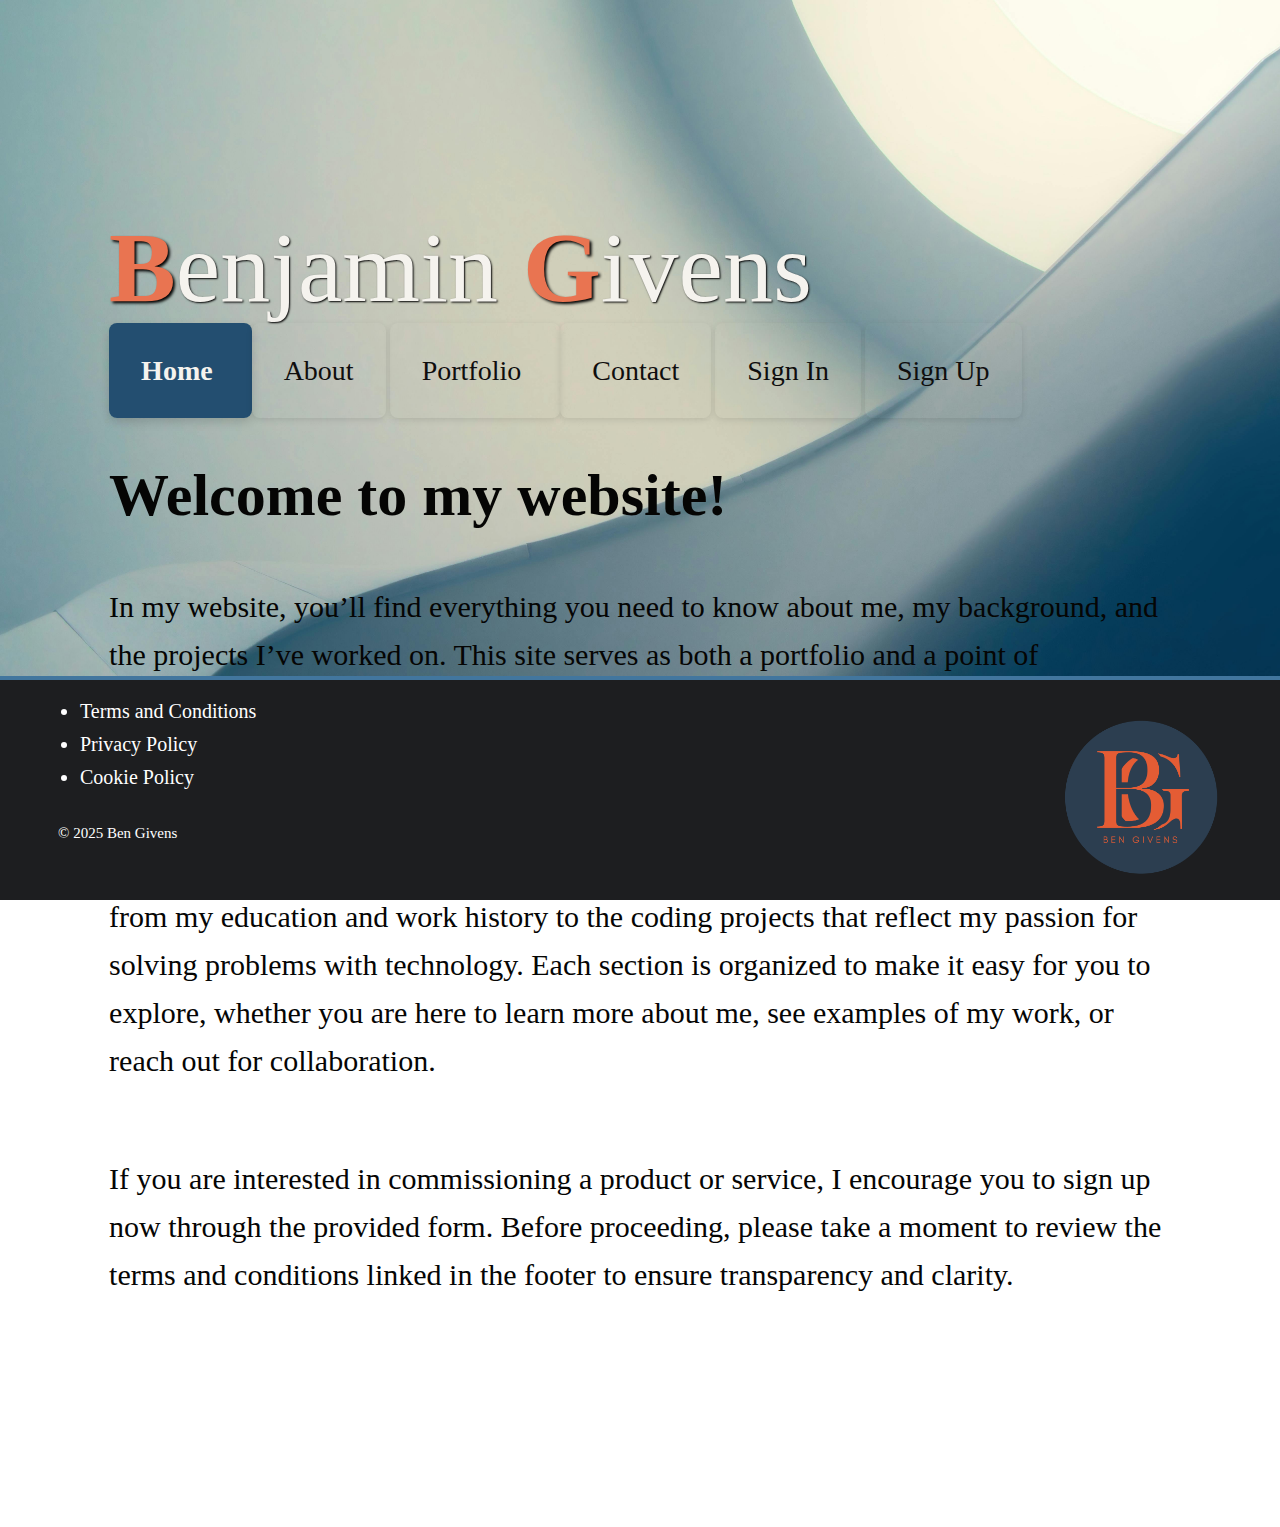
<file: index.html>
<!DOCTYPE html>
<html>
    <head>
        <meta charset="utf-8">
        <title>Ben's Website</title>
        <meta name="description" content="">
        <meta name="viewport" content="width=device-width, initial-scale=1">
        <link rel="stylesheet" href="stylesheets.css">
    </head>
    <body>
        <section id="intro">
            <div class="name"> <span class="highlight">B</span>enjamin <span class="highlight">G</span>ivens</div>
            <div class = "options1">
                <a href="index.html" class="gridItem currentlyActive"> Home </a>
                <a href="about.html" class="gridItem"> About</a>
                <a href="projects.html" class="gridItem"> Portfolio </a>
                <a href="contact.html" class="gridItem">Contact</a>
                <a href="signin.html" class="gridItem">Sign In</a>
                <a href="signup.html" class="gridItem">Sign Up</a>
        </section>
        <section id="mainContent">
            <div class="mainText">
                <h1>Welcome to my website!</h1>
                <p>In my website, you’ll find everything you need to know about me, my background, and the projects I’ve worked on. 
                    This site serves as both a portfolio and a point of connection, designed to showcase my skills, experiences, and the kinds of software solutions I can create.</p>
                <p>As you browse, you’ll discover detailed information about my professional journey, from my education and work history to the coding projects that reflect my passion for solving problems with technology. 
                    Each section is organized to make it easy for you to explore, whether you are here to learn more about me, see examples of my work, or reach out for collaboration.</p>
                <p>If you are interested in commissioning a product or service, I encourage you to sign up now through the provided form. 
                    Before proceeding, please take a moment to review the terms and conditions linked in the footer to ensure transparency and clarity.</p>
            </div>
        </section>
    <footer>
    <div class="footerText">
        <ul>
        <li><a href="terms.html">Terms and Conditions</a></li>
        <li><a href="privacy.html">Privacy Policy</a></li>
        <li><a href="cookies.html">Cookie Policy</a></li>
        </ul>
        <p>&copy; 2025 Ben Givens</p>
    </div>
    <img src="assets/logo.png" alt="Logo" class="footerLogo">
    </footer>
    </body>

</html>
</file>
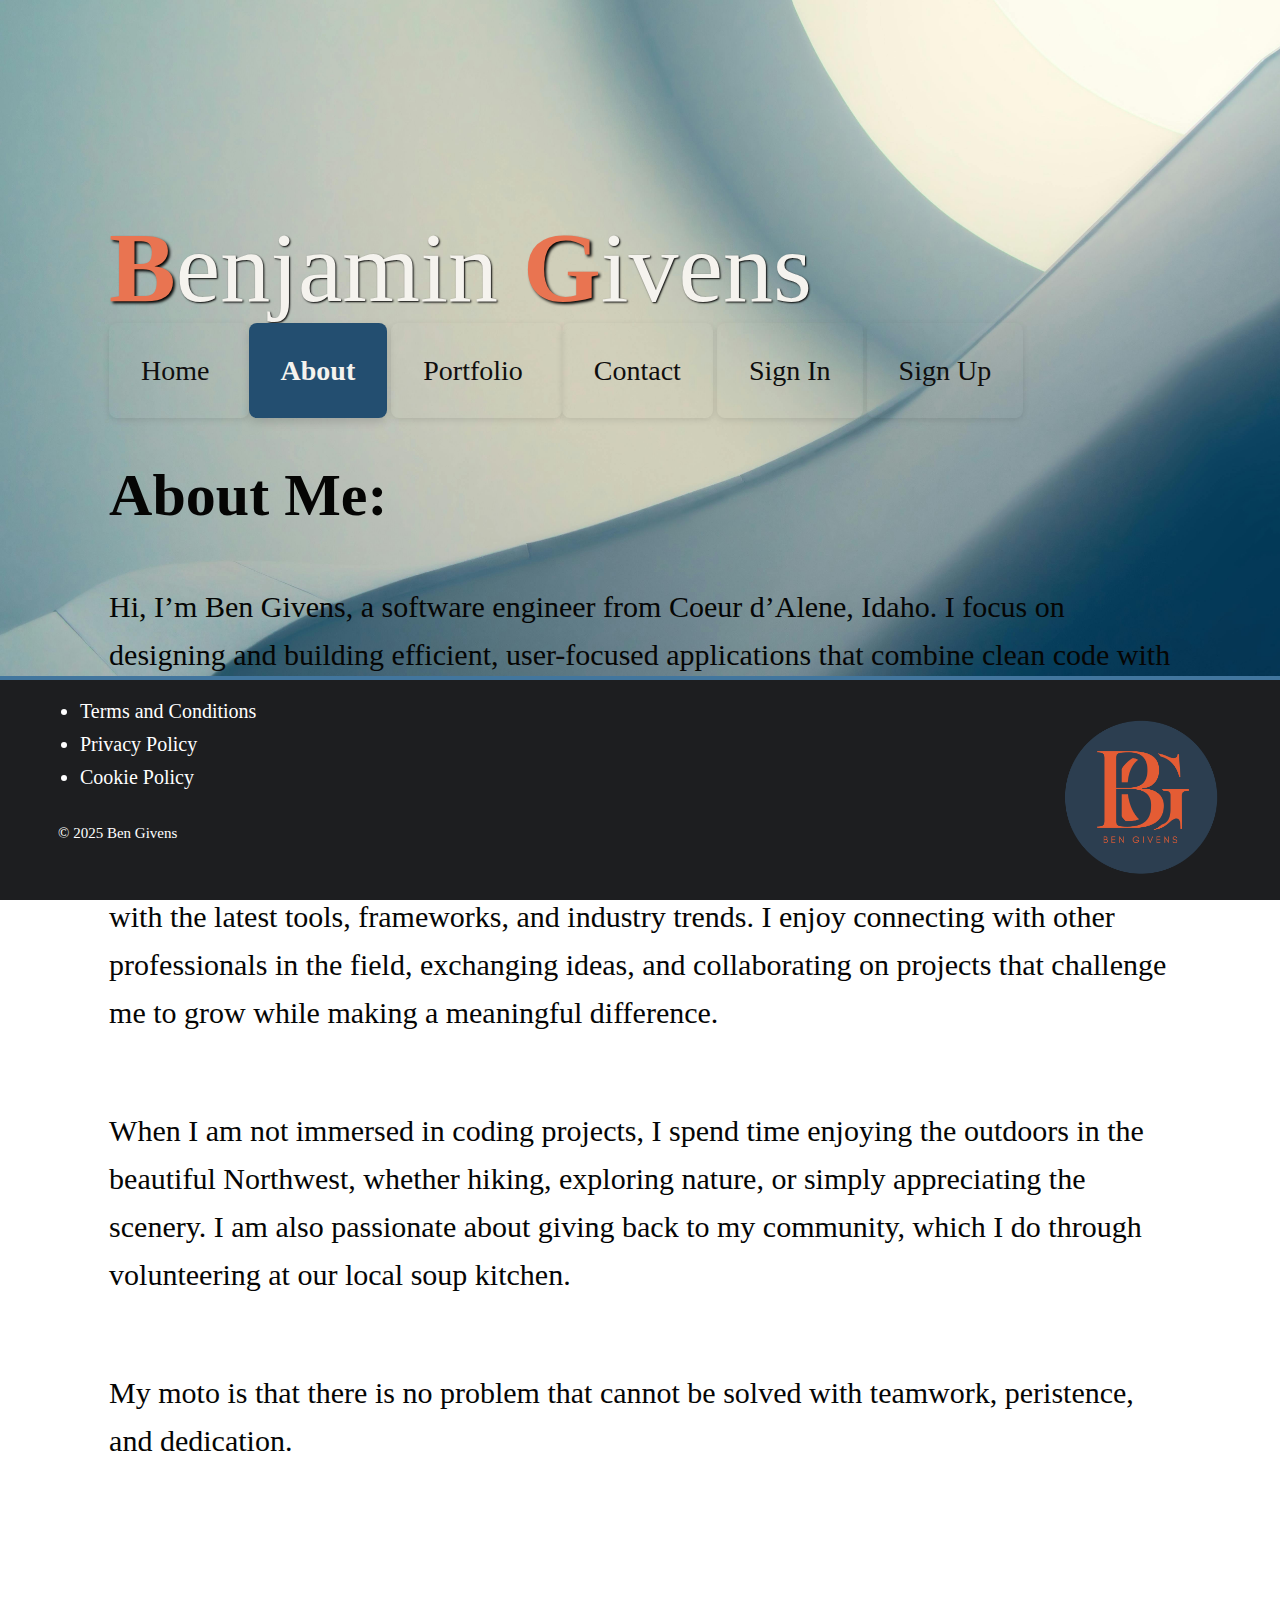
<file: about.html>
<!DOCTYPE html>
<html>
    <head>
        <meta charset="utf-8">
        <title>Ben's Website</title>
        <meta name="description" content="">
        <meta name="viewport" content="width=device-width, initial-scale=1">
        <link rel="stylesheet" href="stylesheets.css">
    </head>
    <body>
        <section id="intro">
            <div class="name"> <span class="highlight">B</span>enjamin <span class="highlight">G</span>ivens</div>
            <div class = "options1">
                <a href="index.html" class="gridItem"> Home </a>
                <a href="about.html" class="gridItem currentlyActive"> About</a>
                <a href="projects.html" class="gridItem"> Portfolio </a>
                <a href="contact.html" class="gridItem">Contact</a>
                <a href="signin.html" class="gridItem">Sign In</a>
                <a href="signup.html" class="gridItem">Sign Up</a>
        </section>
        <section id="mainContent">
            <div class="mainText">
                <h1>About Me:</h1>
                <p>Hi, I’m Ben Givens, a software engineer from Coeur d’Alene, Idaho. 
                    I focus on designing and building efficient, user-focused applications that combine clean code with modern technologies. 
                    My goal in every project is to create software that is not only functional but also intuitive and impactful for those who use it.</p>

                <p>Outside of coding, I am deeply committed to continuous learning and staying up to date with the latest tools, frameworks, and industry trends. 
                I enjoy connecting with other professionals in the field, exchanging ideas, and collaborating on projects that challenge me to grow while making a meaningful difference.</p>
                <p>When I am not immersed in coding projects, I spend time enjoying the outdoors in the beautiful Northwest, whether hiking, exploring nature, or simply appreciating the scenery. 
                I am also passionate about giving back to my community, which I do through volunteering at our local soup kitchen.</p>
                <p> My moto is that there is no problem that cannot be solved with teamwork, peristence, and dedication. </p>
            </div>
        </section>
    <footer>
    <div class="footerText">
        <ul>
        <li><a href="terms.html">Terms and Conditions</a></li>
        <li><a href="privacy.html">Privacy Policy</a></li>
        <li><a href="cookies.html">Cookie Policy</a></li>
        </ul>
        <p>&copy; 2025 Ben Givens</p>
    </div>
    <img src="assets/logo.png" alt="Logo" class="footerLogo">
    </footer>
    </body>

</html>
</file>
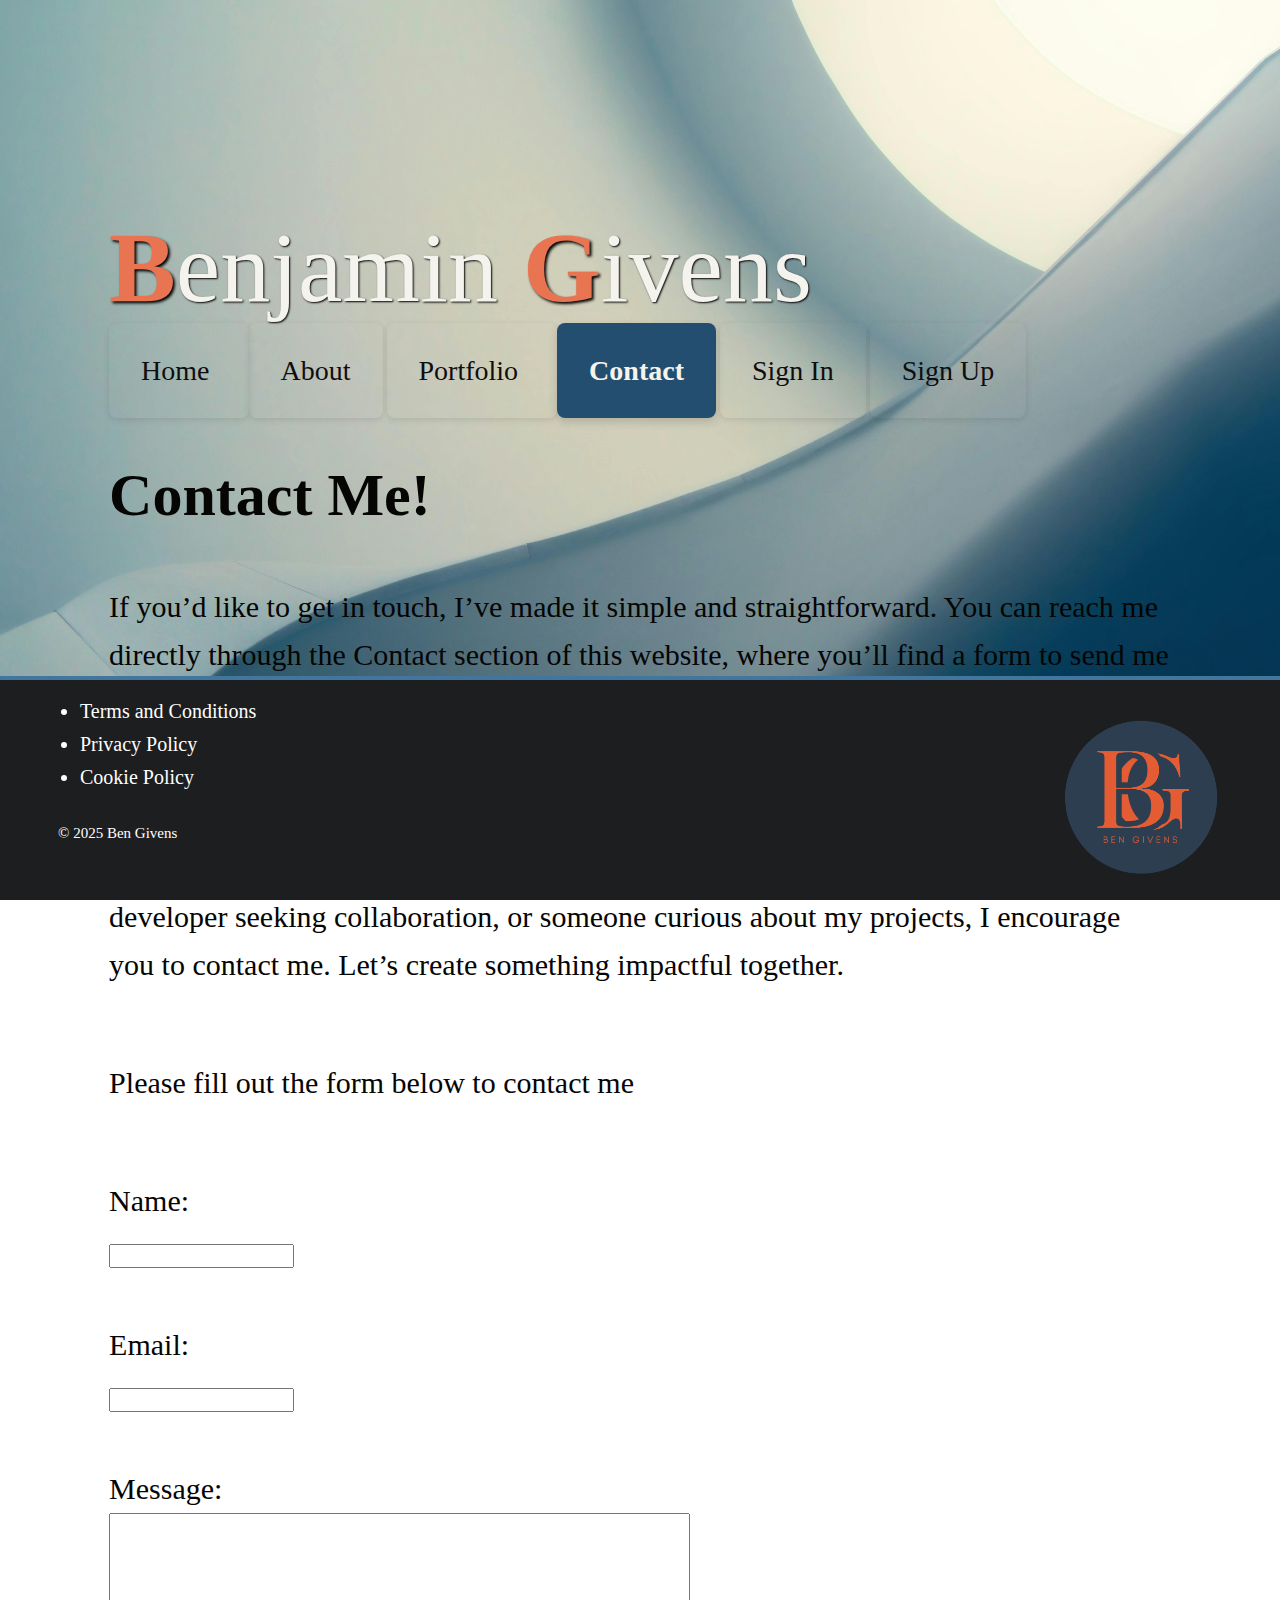
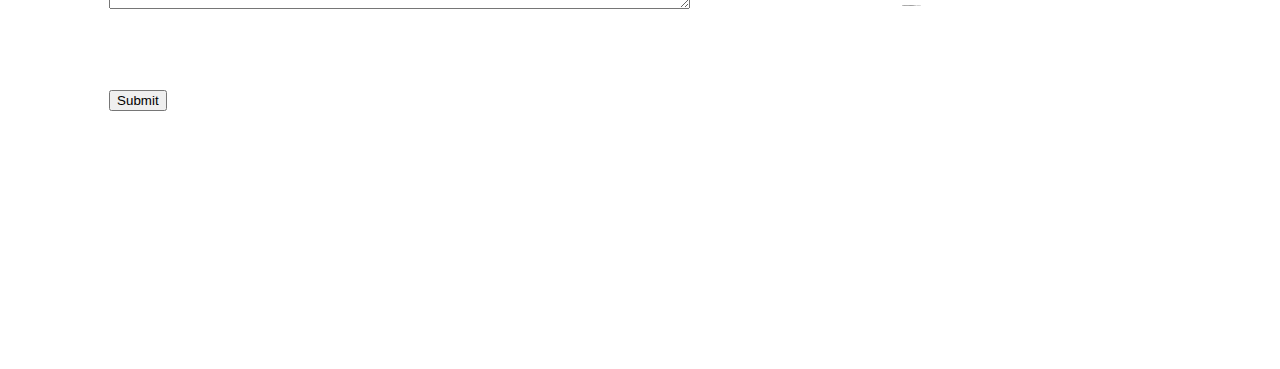
<file: contact.html>
<!DOCTYPE html>
<html>
    <head>
        <meta charset="utf-8">
        <title>Ben's Website</title>
        <meta name="description" content="">
        <meta name="viewport" content="width=device-width, initial-scale=1">
        <link rel="stylesheet" href="stylesheets.css">
    </head>
    <body>
        <section id="intro">
            <div class="name"> <span class="highlight">B</span>enjamin <span class="highlight">G</span>ivens</div>
            <div class = "options1">
                <a href="index.html" class="gridItem"> Home </a>
                <a href="about.html" class="gridItem "> About</a>
                <a href="projects.html" class="gridItem"> Portfolio </a>
                <a href="contact.html" class="gridItem currentlyActive">Contact</a>
                <a href="signin.html" class="gridItem">Sign In</a>
                <a href="signup.html" class="gridItem">Sign Up</a>
        </section>
        <section id="mainContent">
            <div class="mainText">
                <h1>Contact Me!</h1>
                <p>If you’d like to get in touch, I’ve made it simple and straightforward. You can reach me directly through the Contact section of this website, where you’ll find a form to send me a message. 
                Whether you’re interested in discussing a potential project, have questions about my work, or simply want to connect, I welcome the opportunity to hear from you.</p>
                <p>Whether you are a business looking for software tailored to your needs, a fellow developer seeking collaboration, or someone curious about my projects,
                I encourage you to contact me. Let’s create something impactful together.</p>
                <p>Please fill out the form below to contact me</p>
                <div class = "contactForm">
                    <form class="contactEntry">
                        <label for="name">Name:</label><br>
                        <input type="text" id="name" name="name" required><br><br>
                        <label for="email">Email:</label><br>
                        <input type="email" id="email" name="email" required><br><br>
                        <label for="message">Message:</label><br>
                        <textarea id="message" name="message" rows="6" cols="70" required></textarea><br><br>
                        <input type="submit" value="Submit">
                    </form>
                    <div class="contactMap">
                    <div  class="embed-map-fixed"><div class="embed-map-container">
                        <iframe class="embed-map-frame" frameborder="0" scrolling="no" marginheight="0" marginwidth="0" src="https://maps.google.com/maps?width=600&height=400&hl=en&q=coeur%20d%27alene&t=&z=14&ie=UTF8&iwloc=B&output=embed"></iframe>
                        <a href="https://map-embed.org" style="font-size:2px!important;color:gray!important;position:absolute;bottom:0;left:0;z-index:1;max-height:10px;overflow:hidden">google maps generator</a><a href="https://nailartsy.net" style="font-size:2px!important;color:gray!important;position:absolute;bottom:0;left:0;z-index:1;max-height:10px;overflow:hidden">Nail Designs</a>\
                        <a href="https://cartoongames.io" style="font-size:2px!important;color:gray!important;position:absolute;bottom:0;left:0;z-index:1;max-height:10px;overflow:hidden">Cartoon Games</a></div><style>.embed-map-fixed{position:relative;text-align:right;width:600px;height:400px;}.embed-map-container{overflow:hidden;background:none!important;width:800px;height:600px;}.embed-map-frame{width:600px!important;height:400px!important;}</style></div>
                    </div>
                </div>
            </div>
        </section>
    <footer>
    <div class="footerText">
        <ul>
        <li><a href="terms.html">Terms and Conditions</a></li>
        <li><a href="privacy.html">Privacy Policy</a></li>
        <li><a href="cookies.html">Cookie Policy</a></li>
        </ul>
        <p>&copy; 2025 Ben Givens</p>
    </div>
    <img src="assets/logo.png" alt="Logo" class="footerLogo">
    </footer>
    </body>

</html>
</file>
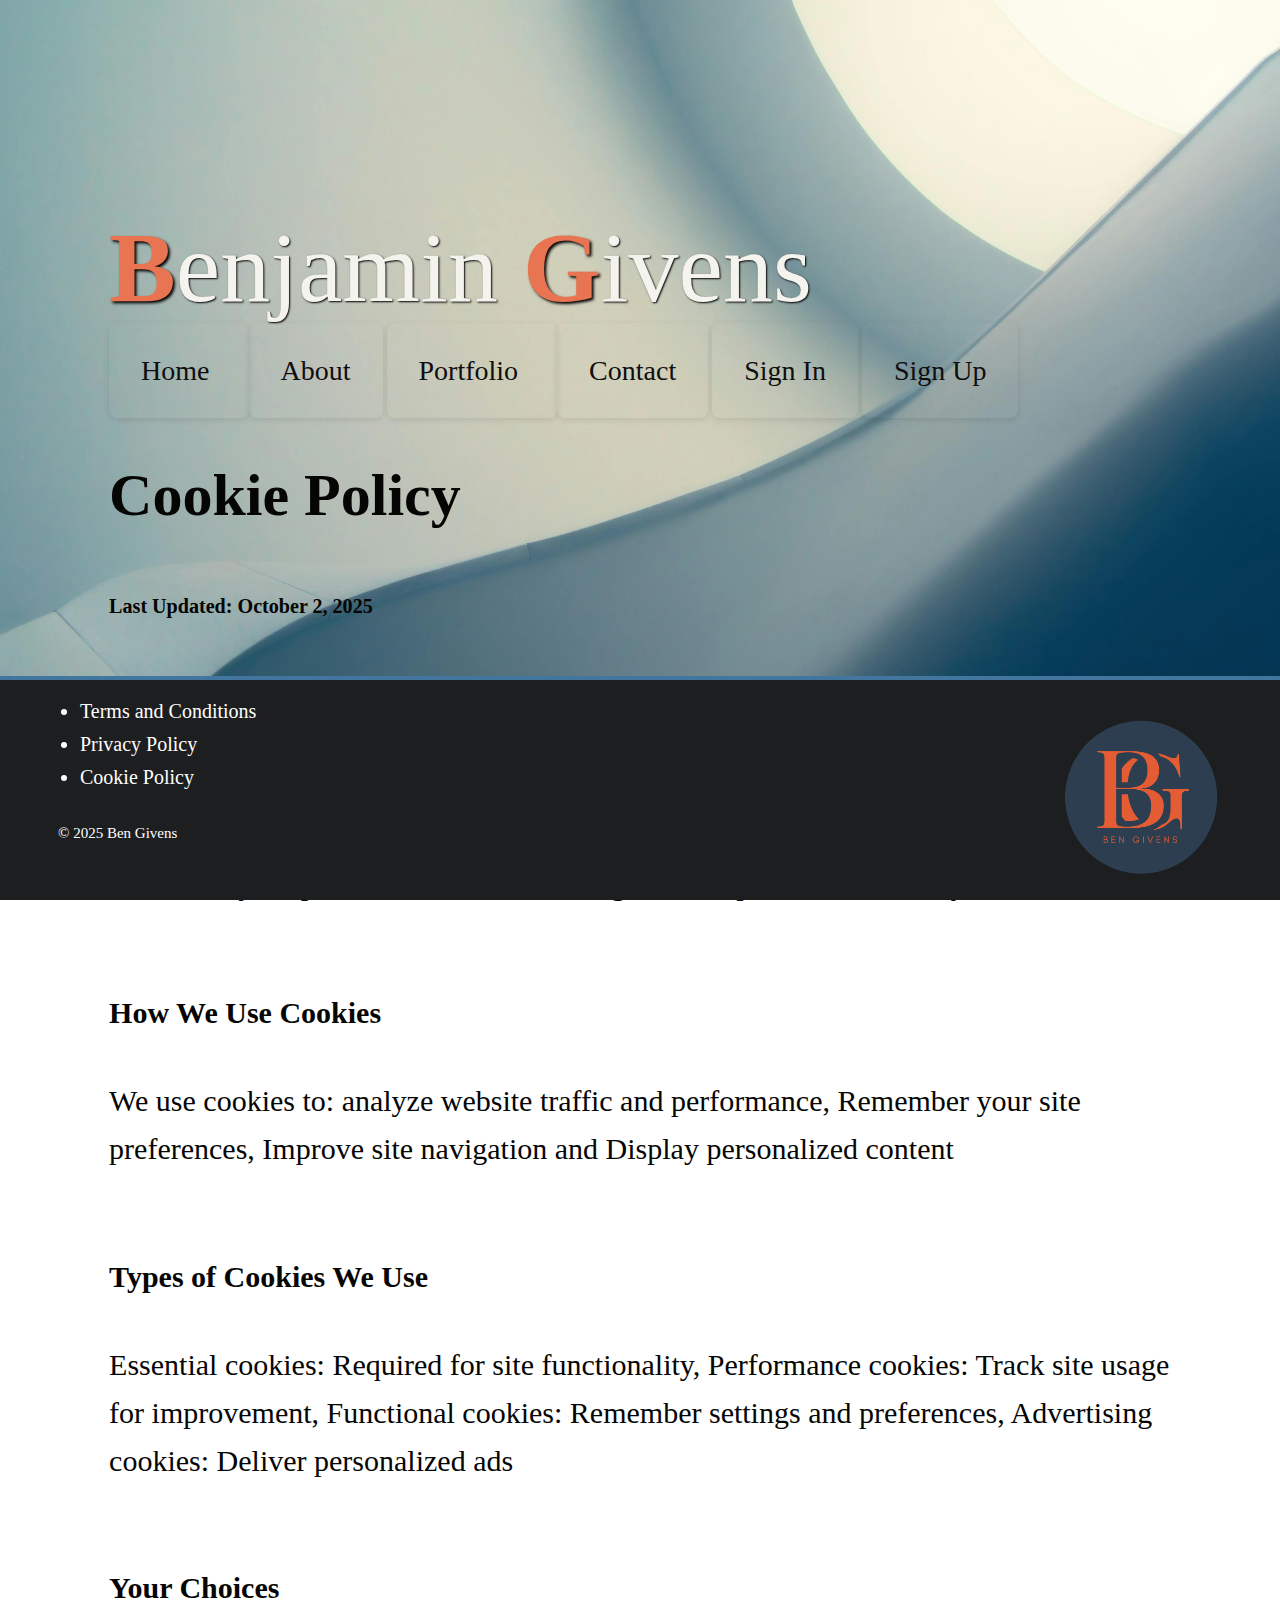
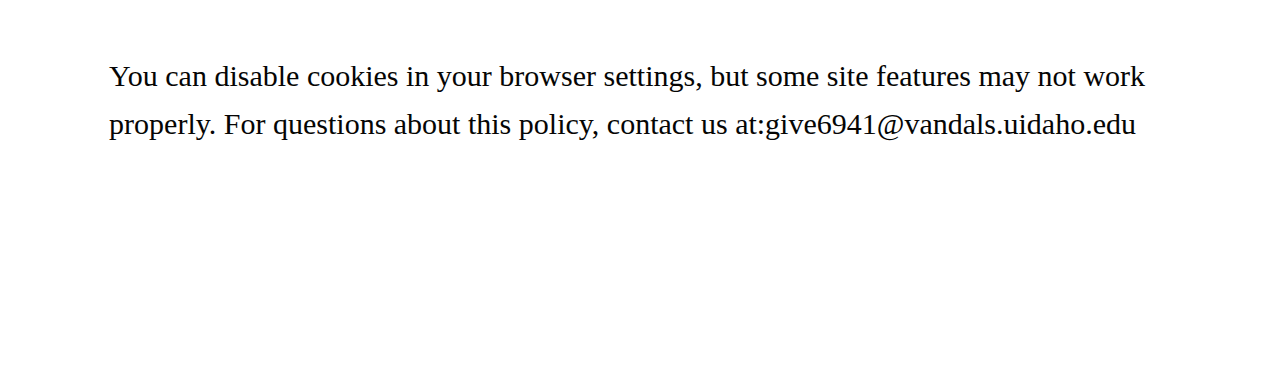
<file: cookies.html>
<!DOCTYPE html>
<html>
    <head>
        <meta charset="utf-8">
        <title>Ben's Website</title>
        <meta name="description" content="">
        <meta name="viewport" content="width=device-width, initial-scale=1">
        <link rel="stylesheet" href="stylesheets.css">
    </head>
    <body>
        <section id="intro">
            <div class="name"> <span class="highlight">B</span>enjamin <span class="highlight">G</span>ivens</div>
            <div class = "options1">
                <a href="index.html" class="gridItem"> Home </a>
                <a href="about.html" class="gridItem"> About</a>
                <a href="projects.html" class="gridItem"> Portfolio </a>
                <a href="contact.html" class="gridItem">Contact</a>
                <a href="signin.html" class="gridItem">Sign In</a>
                <a href="signup.html" class="gridItem">Sign Up</a>
        </section>
        <section id="mainContent">
            <div class="mainText">
                <h1>Cookie Policy</h1>
                <h6> Last Updated: October 2, 2025</h6>
                <p> Our website uses cookies to improve your browsing experience, enhance site performance, and provide relevant content. This policy explains what cookies are, how we use them, and your choices regarding them.
                What Are Cookies? Cookies are small text files stored on your device by your browser when you visit a website. They help remember your preferences, track site usage, and improve functionality.
                <h4>How We Use Cookies</h4>
                <p> We use cookies to: analyze website traffic and performance, Remember your site preferences, Improve site navigation and Display personalized content </p>
                <h4>Types of Cookies We Use</h4>
                <p>Essential cookies: Required for site functionality, Performance cookies: Track site usage for improvement, Functional cookies: Remember settings and preferences, Advertising cookies: Deliver personalized ads</p>
                <h4>Your Choices</h4>
                <p>You can disable cookies in your browser settings, but some site features may not work properly. For questions about this policy, contact us at:give6941@vandals.uidaho.edu</p>
    </div>
    </section>
    <footer>
    <div class="footerText">
        <ul>
        <li><a href="terms.html">Terms and Conditions</a></li>
        <li><a href="privacy.html">Privacy Policy</a></li>
        <li><a href="cookies.html">Cookie Policy</a></li>
        </ul>
        <p>&copy; 2025 Ben Givens</p>
    </div>
    <img src="assets/logo.png" alt="Logo" class="footerLogo">
    </footer>
    </body>

</html>
</file>
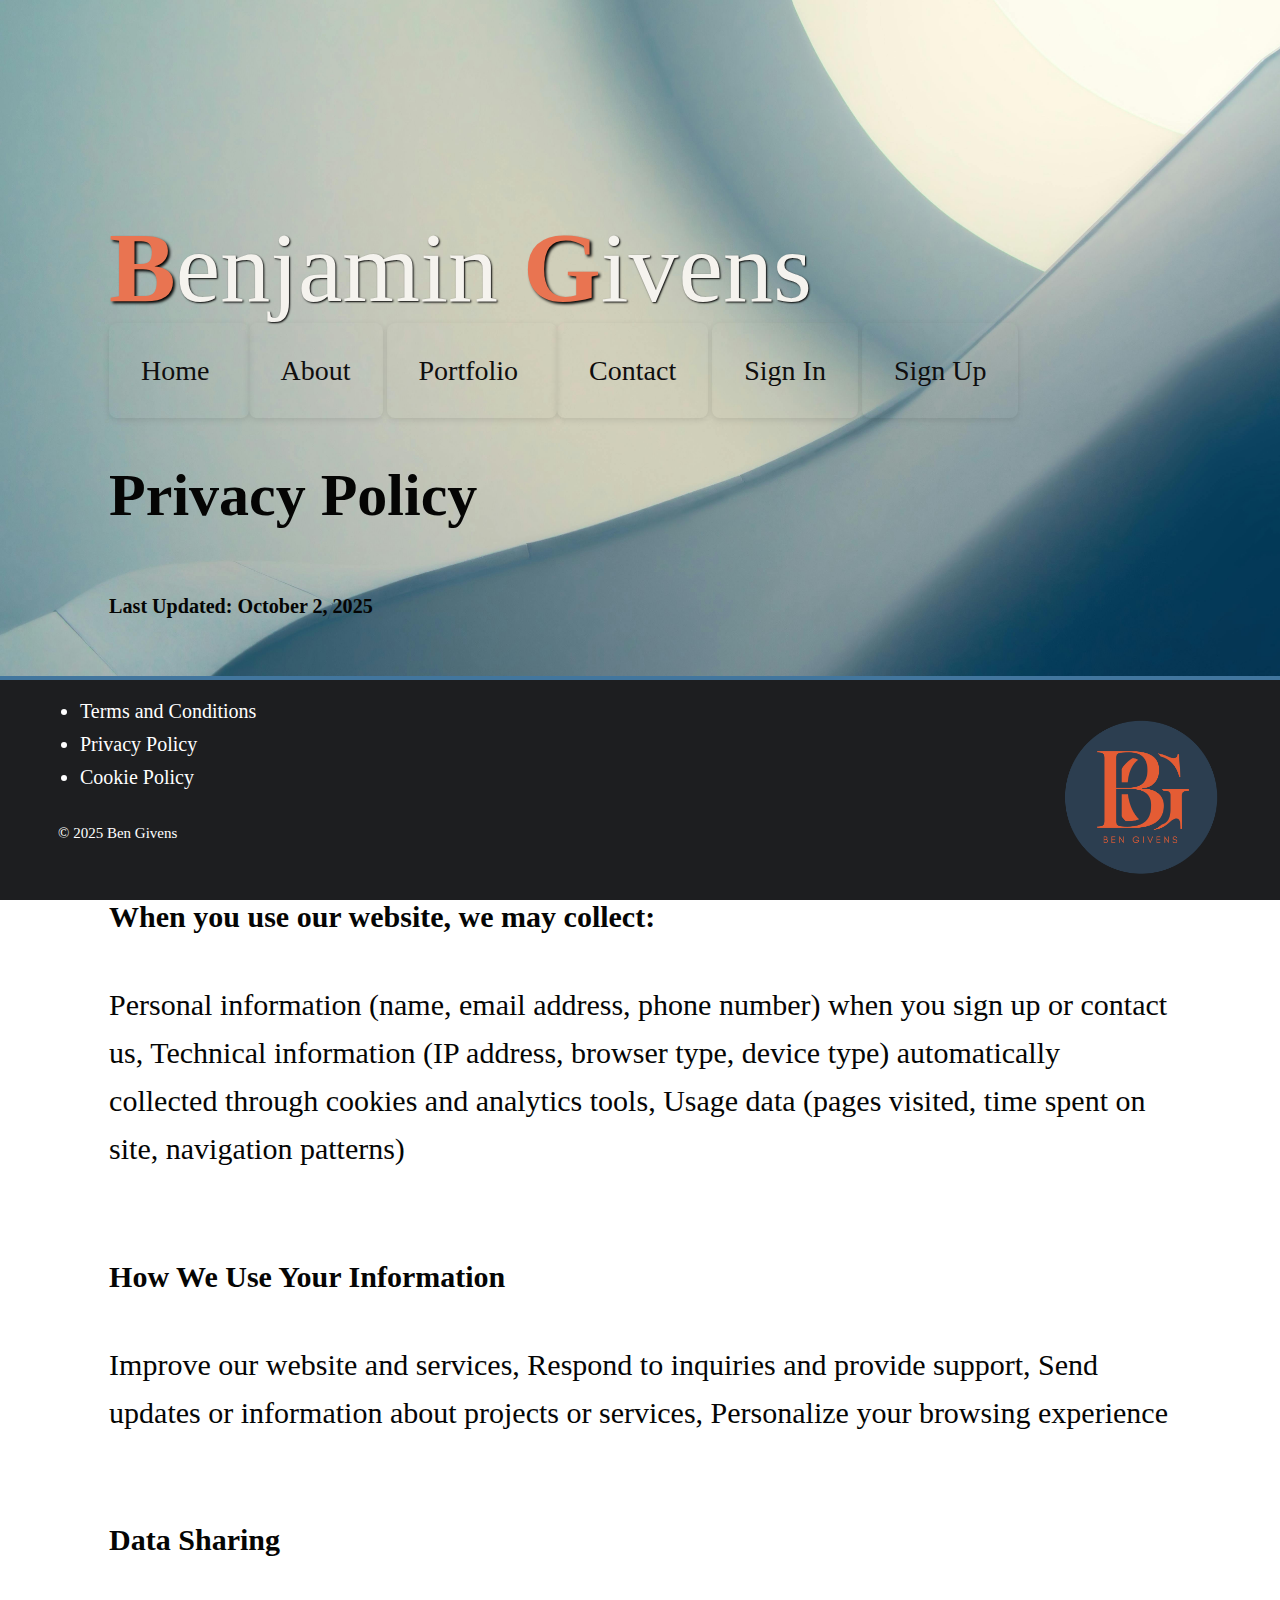
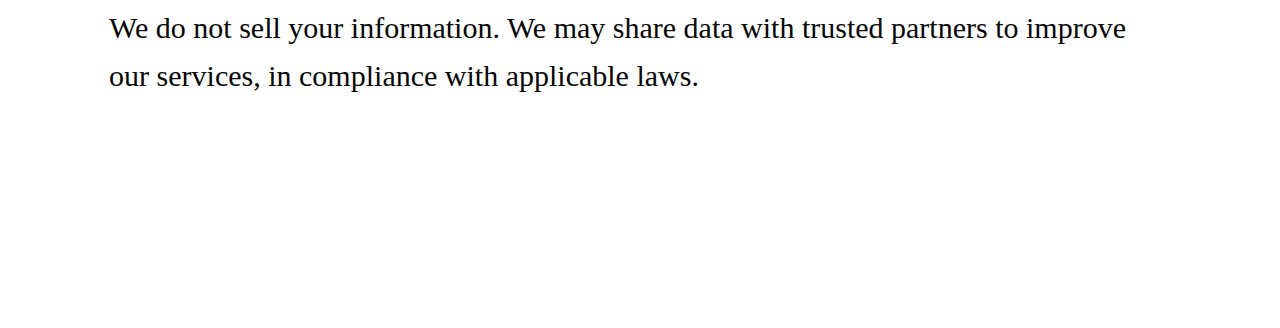
<file: privacy.html>
<!DOCTYPE html>
<html>
    <head>
        <meta charset="utf-8">
        <title>Ben's Website</title>
        <meta name="description" content="">
        <meta name="viewport" content="width=device-width, initial-scale=1">
        <link rel="stylesheet" href="stylesheets.css">
    </head>
    <body>
        <section id="intro">
            <div class="name"> <span class="highlight">B</span>enjamin <span class="highlight">G</span>ivens</div>
            <div class = "options1">
                <a href="index.html" class="gridItem"> Home </a>
                <a href="about.html" class="gridItem"> About</a>
                <a href="projects.html" class="gridItem"> Portfolio </a>
                <a href="contact.html" class="gridItem">Contact</a>
                <a href="signin.html" class="gridItem">Sign In</a>
                <a href="signup.html" class="gridItem">Sign Up</a>
        </section>
        <section id="mainContent">
            <div class="mainText">
                <h1>Privacy Policy</h1>
                <h6> Last Updated: October 2, 2025</h6>
                <p> I value your privacy and are committed to protecting your personal information. This policy explains what information we collect, how we use it, and your rights regarding your data.
                <h4>When you use our website, we may collect:</h4>
                <p> Personal information (name, email address, phone number) when you sign up or contact us, Technical information (IP address, browser type, device type) automatically collected through cookies and analytics tools, Usage data (pages visited, time spent on site, navigation patterns)</p>
                <h4>How We Use Your Information</h4>
                <p>Improve our website and services, Respond to inquiries and provide support, Send updates or information about projects or services, Personalize your browsing experience</p>
                <h4>Data Sharing</h4>
                <p>We do not sell your information. We may share data with trusted partners to improve our services, in compliance with applicable laws.</p>
    </div>
    </section>
    <footer>
    <div class="footerText">
        <ul>
        <li><a href="terms.html">Terms and Conditions</a></li>
        <li><a href="privacy.html">Privacy Policy</a></li>
        <li><a href="cookies.html">Cookie Policy</a></li>
        </ul>
        <p>&copy; 2025 Ben Givens</p>
    </div>
    <img src="assets/logo.png" alt="Logo" class="footerLogo">
    </footer>
    </body>

</html>
</file>
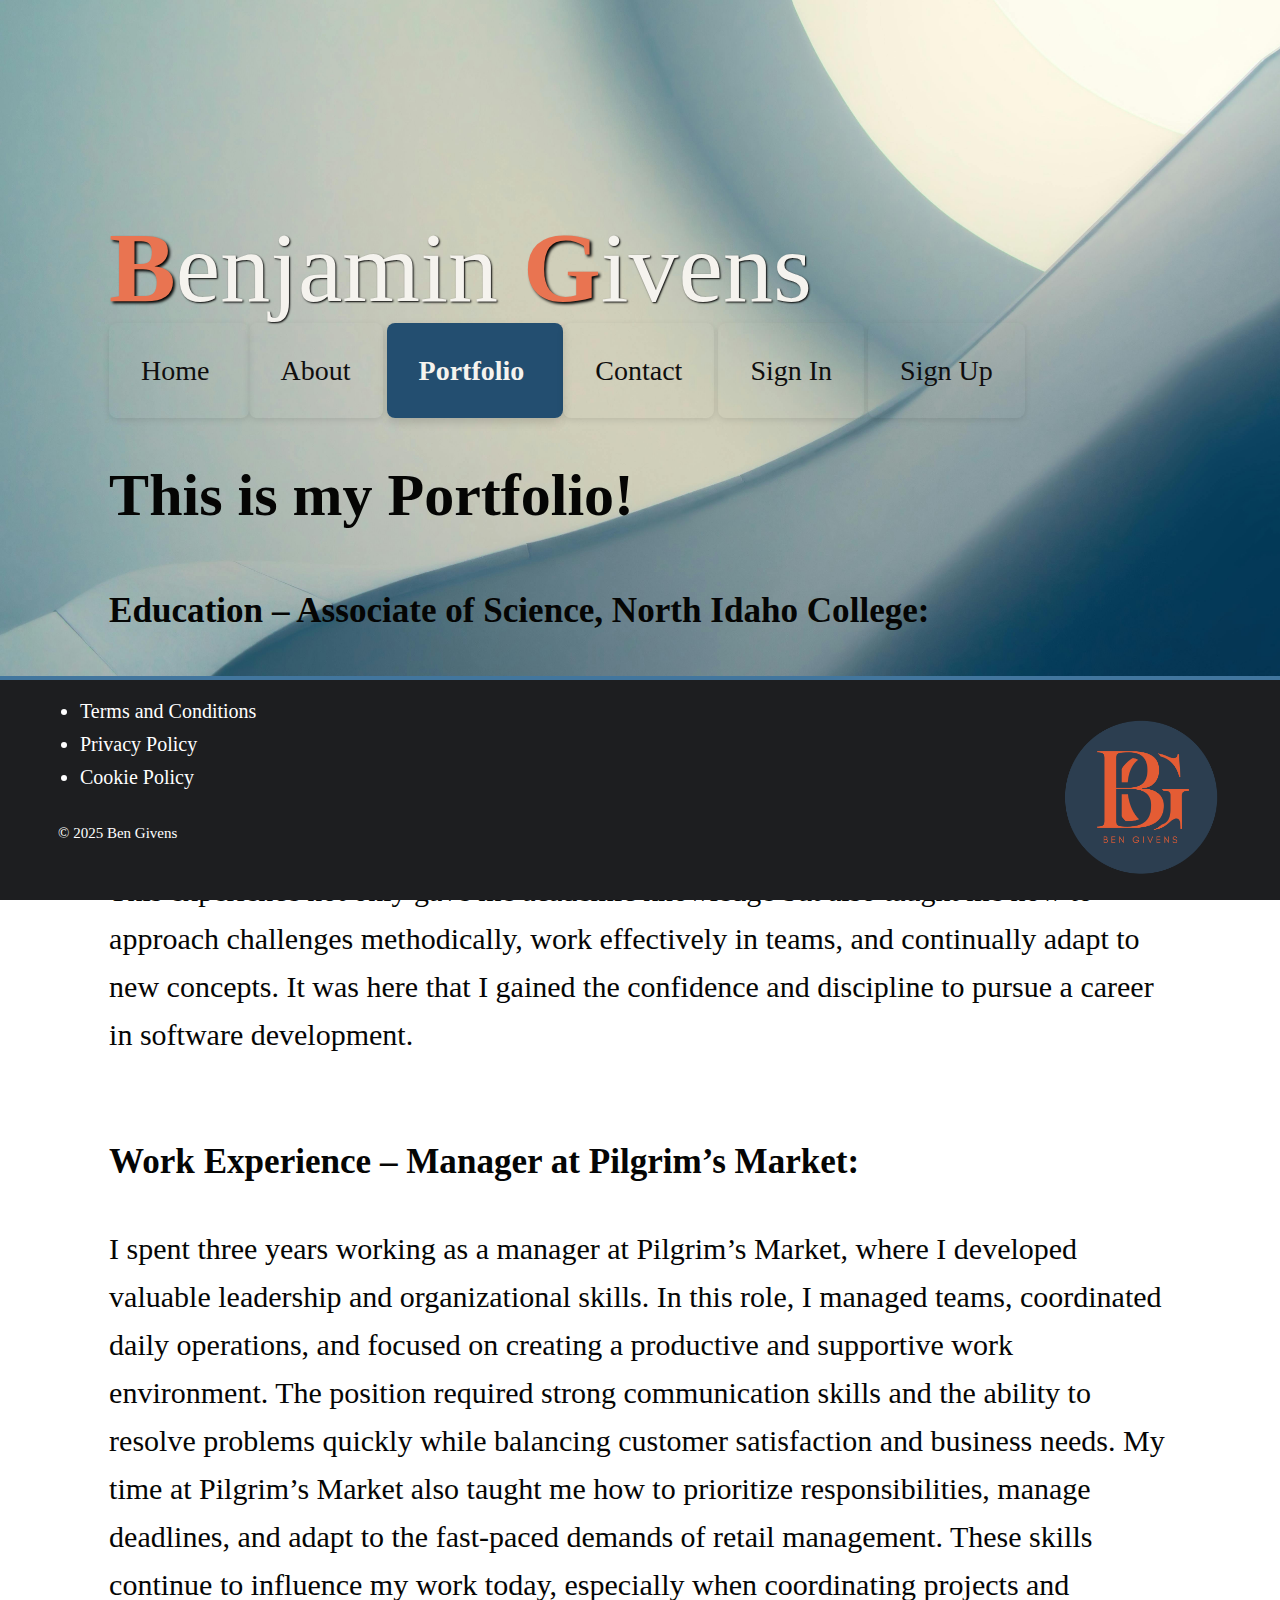
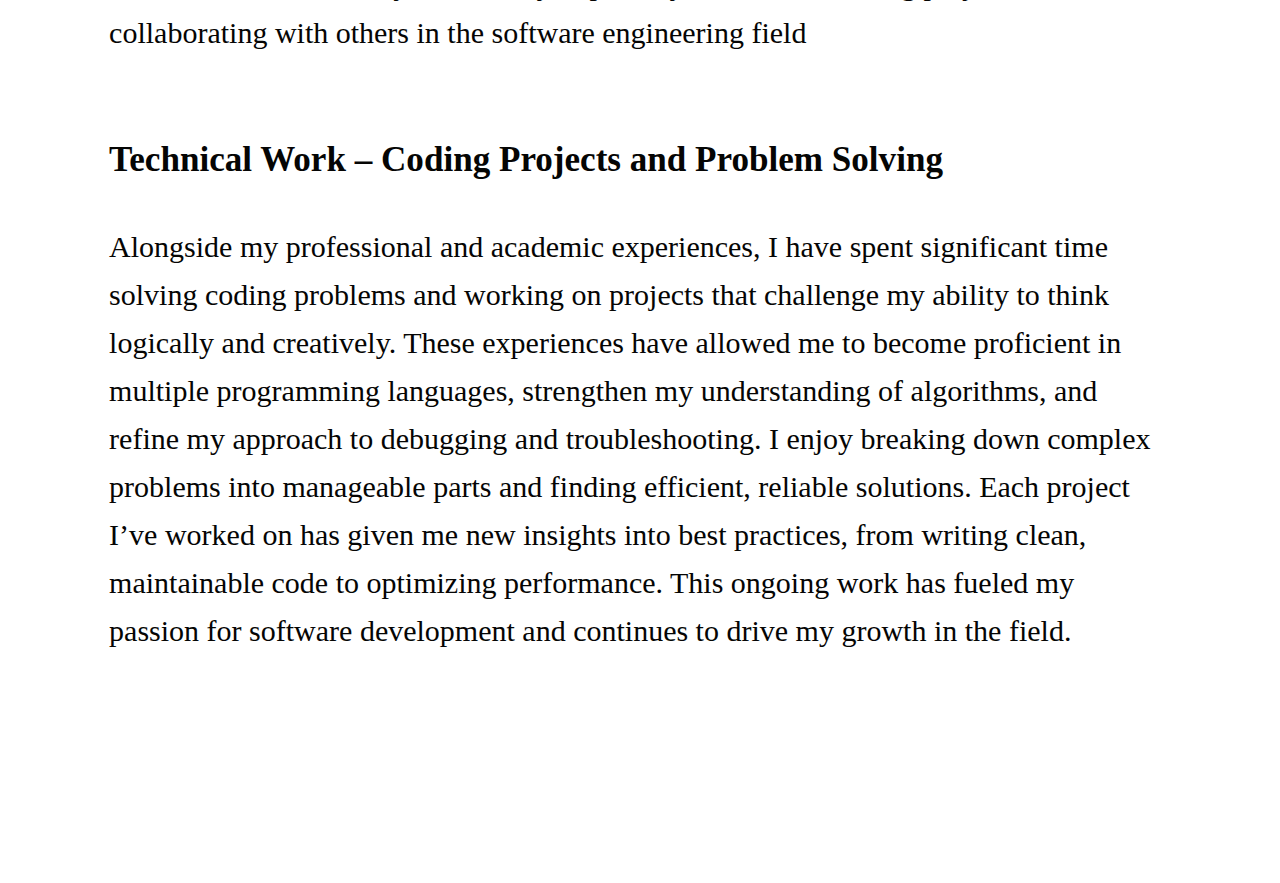
<file: projects.html>
<!DOCTYPE html>
<html>
    <head>
        <meta charset="utf-8">
        <title>Ben's Website</title>
        <meta name="description" content="">
        <meta name="viewport" content="width=device-width, initial-scale=1">
        <link rel="stylesheet" href="stylesheets.css">
    </head>
    <body>
        <section id="intro">
            <div class="name"> <span class="highlight">B</span>enjamin <span class="highlight">G</span>ivens</div>
            <div class = "options1">
                <a href="index.html" class="gridItem "> Home </a>
                <a href="about.html" class="gridItem "> About</a>
                <a href="projects.html" class="gridItem currentlyActive"> Portfolio </a>
                <a href="contact.html" class="gridItem">Contact</a>
                <a href="signin.html" class="gridItem">Sign In</a>
                <a href="signup.html" class="gridItem">Sign Up</a>
        </section>
        <section id="mainContent">
            <div class="mainText">
                <h1>This is my Portfolio!</h1>
                <h3>Education – Associate of Science, North Idaho College:</h3>
                <p> I earned my Associate of Science degree from North Idaho College, 
                where I built a strong foundation in mathematics, problem-solving, and logical thinking. My coursework introduced me to the 
                fundamentals of computer science and technical communication, both of which have been crucial in shaping my interest in technology. 
                This experience not only gave me academic knowledge but also taught me how to approach challenges methodically, work effectively in teams, and continually adapt to new concepts. 
                It was here that I gained the confidence and discipline to pursue a career in software development.</p>
                <h3>Work Experience – Manager at Pilgrim’s Market:</h3>
                <p>I spent three years working as a manager at Pilgrim’s Market, where I developed valuable leadership and organizational skills.
                In this role, I managed teams, coordinated daily operations, and focused on creating a productive and supportive work environment.
                The position required strong communication skills and the ability to resolve problems quickly while balancing customer satisfaction and business needs.
                My time at Pilgrim’s Market also taught me how to prioritize responsibilities, manage deadlines, and adapt to the fast-paced demands of retail management. 
                These skills continue to influence my work today, especially when coordinating projects and collaborating with others in the software engineering field</p>
                <h3>Technical Work – Coding Projects and Problem Solving</h3>
                <p>Alongside my professional and academic experiences, I have spent significant time solving coding problems and working on projects that challenge my ability to think logically and creatively.
                These experiences have allowed me to become proficient in multiple programming languages, strengthen my understanding of algorithms, and refine my approach to debugging and troubleshooting.
                I enjoy breaking down complex problems into manageable parts and finding efficient, reliable solutions. Each project I’ve worked on has given me new insights into best practices, from writing clean, maintainable code to optimizing performance. 
                This ongoing work has fueled my passion for software development and continues to drive my growth in the field.</p>
            </div>
        </section>
    <footer>
    <div class="footerText">
        <ul>
        <li><a href="terms.html">Terms and Conditions</a></li>
        <li><a href="privacy.html">Privacy Policy</a></li>
        <li><a href="cookies.html">Cookie Policy</a></li>
        </ul>
        <p>&copy; 2025 Ben Givens</p>
    </div>
    <img src="assets/logo.png" alt="Logo" class="footerLogo">
    </footer>
    </body>

</html>
</file>
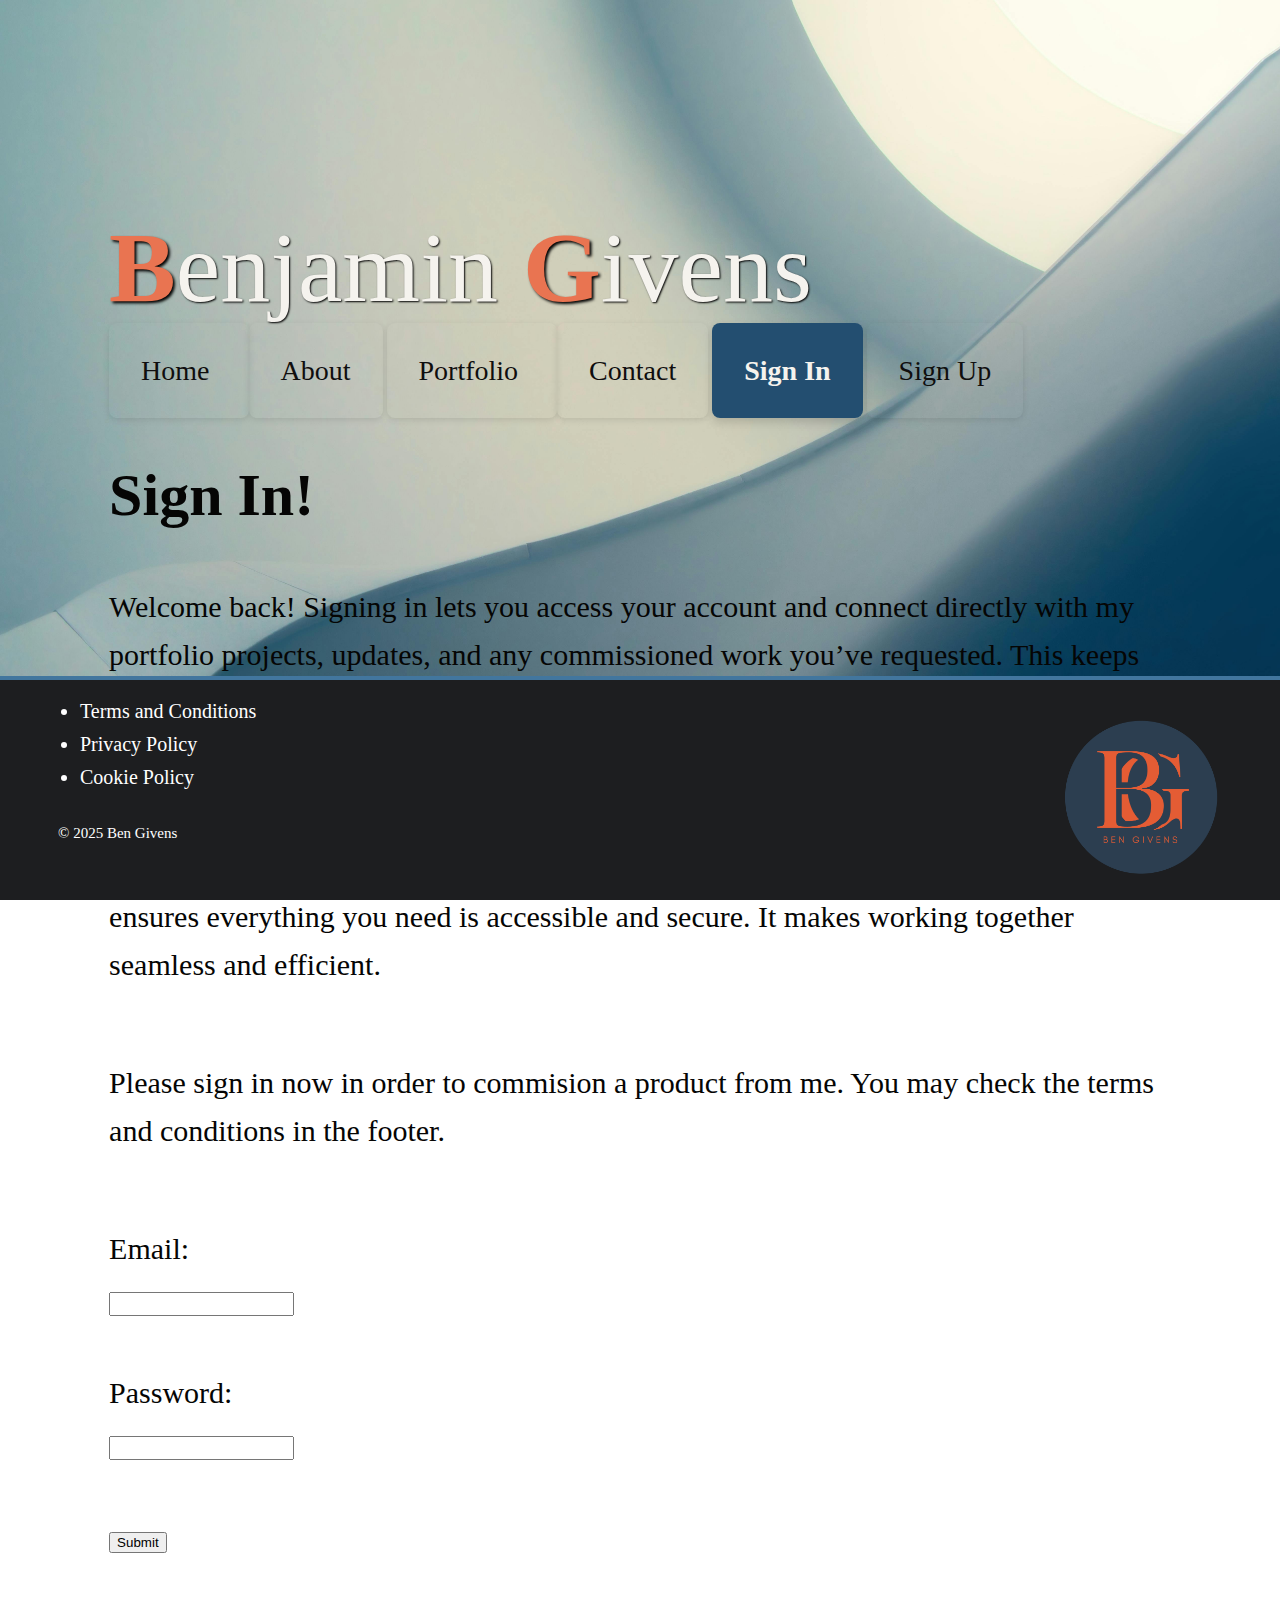
<file: signin.html>
<!DOCTYPE html>
<html>
    <head>
        <meta charset="utf-8">
        <title>Ben's Website</title>
        <meta name="description" content="">
        <meta name="viewport" content="width=device-width, initial-scale=1">
        <link rel="stylesheet" href="stylesheets.css">
    </head>
    <body>
        <section id="intro">
            <div class="name"> <span class="highlight">B</span>enjamin <span class="highlight">G</span>ivens</div>
            <div class = "options1">
                <a href="index.html" class="gridItem  "> Home </a>
                <a href="about.html" class="gridItem"> About</a>
                <a href="projects.html" class="gridItem"> Portfolio </a>
                <a href="contact.html" class="gridItem">Contact</a>
                <a href="signin.html" class="gridItem currentlyActive">Sign In</a>
                <a href="signup.html" class="gridItem">Sign Up</a>
        </section>
        <section id="mainContent">
            <div class="mainText">
                <h1>Sign In!</h1>
                <p>Welcome back! Signing in lets you access your account and connect directly with my portfolio projects, updates, and any commissioned work you’ve requested.
                    This keeps everything organized in one place so you can continue where you left off.</p>
                <p>Your account is your hub for collaboration. Whether you’re tracking a project we’re working on together or reviewing details about previous commissions, signing in ensures everything you need is accessible and secure.
                     It makes working together seamless and efficient.</p>
                <p>Please sign in now in order to commision a product from me. You may check the terms and conditions in the footer.</p>
            </div>
            <form class="contactEntry">
                <label for="email">Email:</label><br>
                <input type="email" id="email" name="email" required><br><br>
                <label for="name">Password:</label><br>
                <input type="text" id="name" name="name" required><br><br>
                <input type="submit" value="Submit">
            </form>
        </section>
    <footer>
    <div class="footerText">
        <ul>
        <li><a href="terms.html">Terms and Conditions</a></li>
        <li><a href="privacy.html">Privacy Policy</a></li>
        <li><a href="cookies.html">Cookie Policy</a></li>
        </ul>
        <p>&copy; 2025 Ben Givens</p>
    </div>
    <img src="assets/logo.png" alt="Logo" class="footerLogo">
    </footer>
    </body>

</html>
</file>
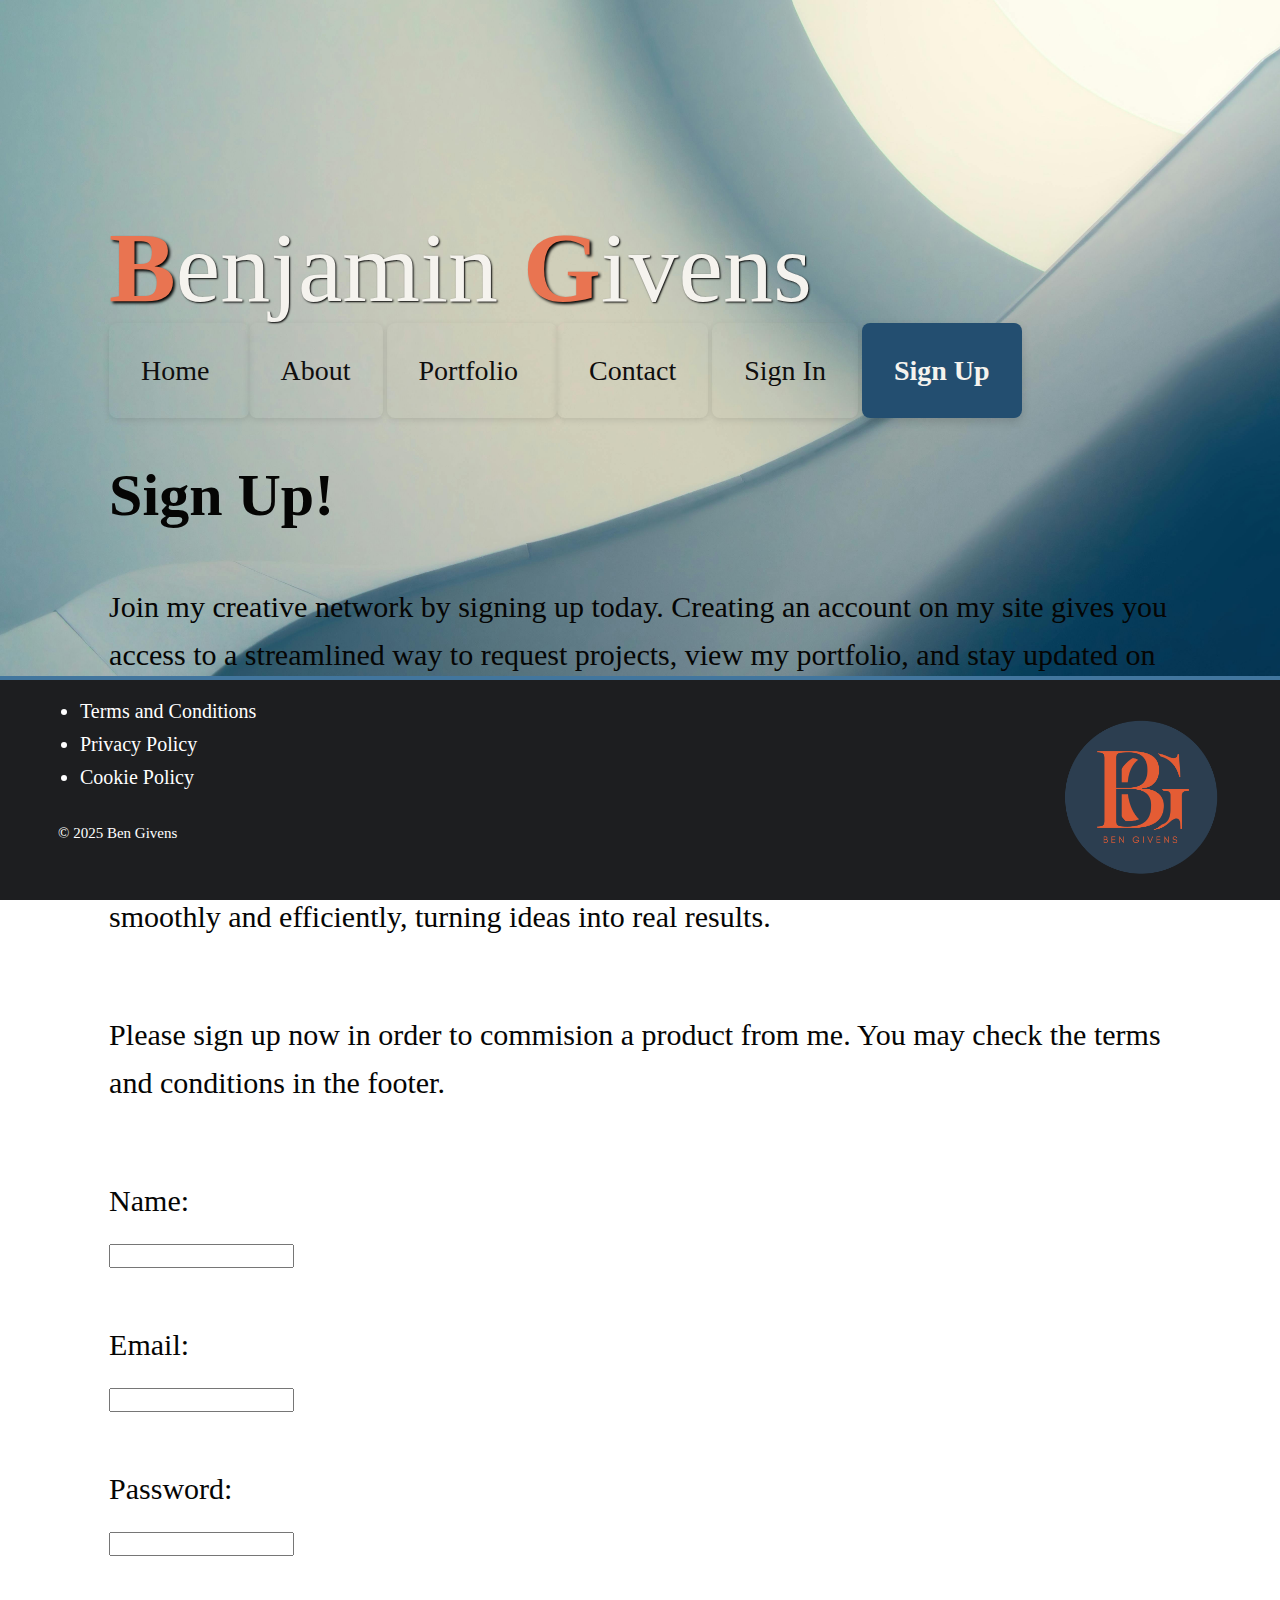
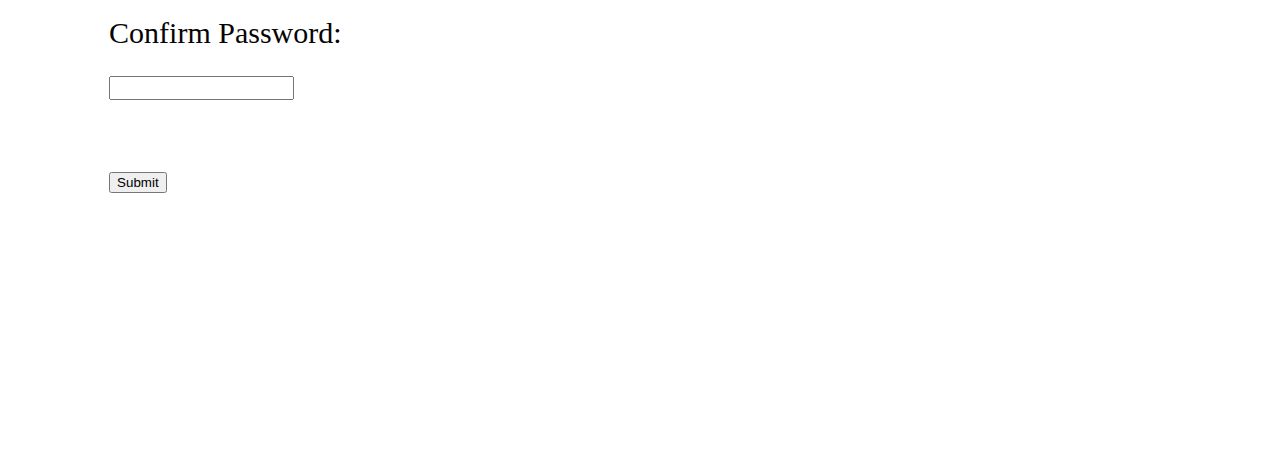
<file: signup.html>
<!DOCTYPE html>
<html>
    <head>
        <meta charset="utf-8">
        <title>Ben's Website</title>
        <meta name="description" content="">
        <meta name="viewport" content="width=device-width, initial-scale=1">
        <link rel="stylesheet" href="stylesheets.css">
    </head>
    <body>
        <section id="intro">
            <div class="name"> <span class="highlight">B</span>enjamin <span class="highlight">G</span>ivens</div>
            <div class = "options1">
                <a href="index.html" class="gridItem  "> Home </a>
                <a href="about.html" class="gridItem"> About</a>
                <a href="projects.html" class="gridItem"> Portfolio </a>
                <a href="contact.html" class="gridItem">Contact</a>
                <a href="signin.html" class="gridItem">Sign In</a>
                <a href="signup.html" class="gridItem currentlyActive">Sign Up</a>
        </section>
        <section id="mainContent">
            <div class="mainText">
                <h1>Sign Up!</h1>
                <p>Join my creative network by signing up today. Creating an account on my site gives you access to a streamlined way to request projects,
                     view my portfolio, and stay updated on my latest work. Registration is quick and easy.</p>
                <p>With your account, you’ll have a secure space to manage commissioned projects, track progress, and communicate directly with me. 
                    Signing up ensures we can collaborate smoothly and efficiently, turning ideas into real results.</p>
                <p>Please sign up now in order to commision a product from me. You may check the terms and conditions in the footer.</p>
            </div>
                <form class="contactEntry">
                <label for="name">Name:</label><br>
                <input type="text" id="name" name="name" required><br><br>
                <label for="email">Email:</label><br>
                <input type="email" id="email" name="email" required><br><br>
                <label for="name">Password:</label><br>
                <input type="text" id="name" name="name" required><br><br>
                <label for="name">Confirm Password:</label><br>
                <input type="text" id="name" name="name" required><br><br>
                <input type="submit" value="Submit">
            </form>
        </section>
    <footer>
    <div class="footerText">
        <ul>
        <li><a href="terms.html">Terms and Conditions</a></li>
        <li><a href="privacy.html">Privacy Policy</a></li>
        <li><a href="cookies.html">Cookie Policy</a></li>
        </ul>
        <p>&copy; 2025 Ben Givens</p>
    </div>
    <img src="assets/logo.png" alt="Logo" class="footerLogo">
    </footer>
    </body>

</html>
</file>
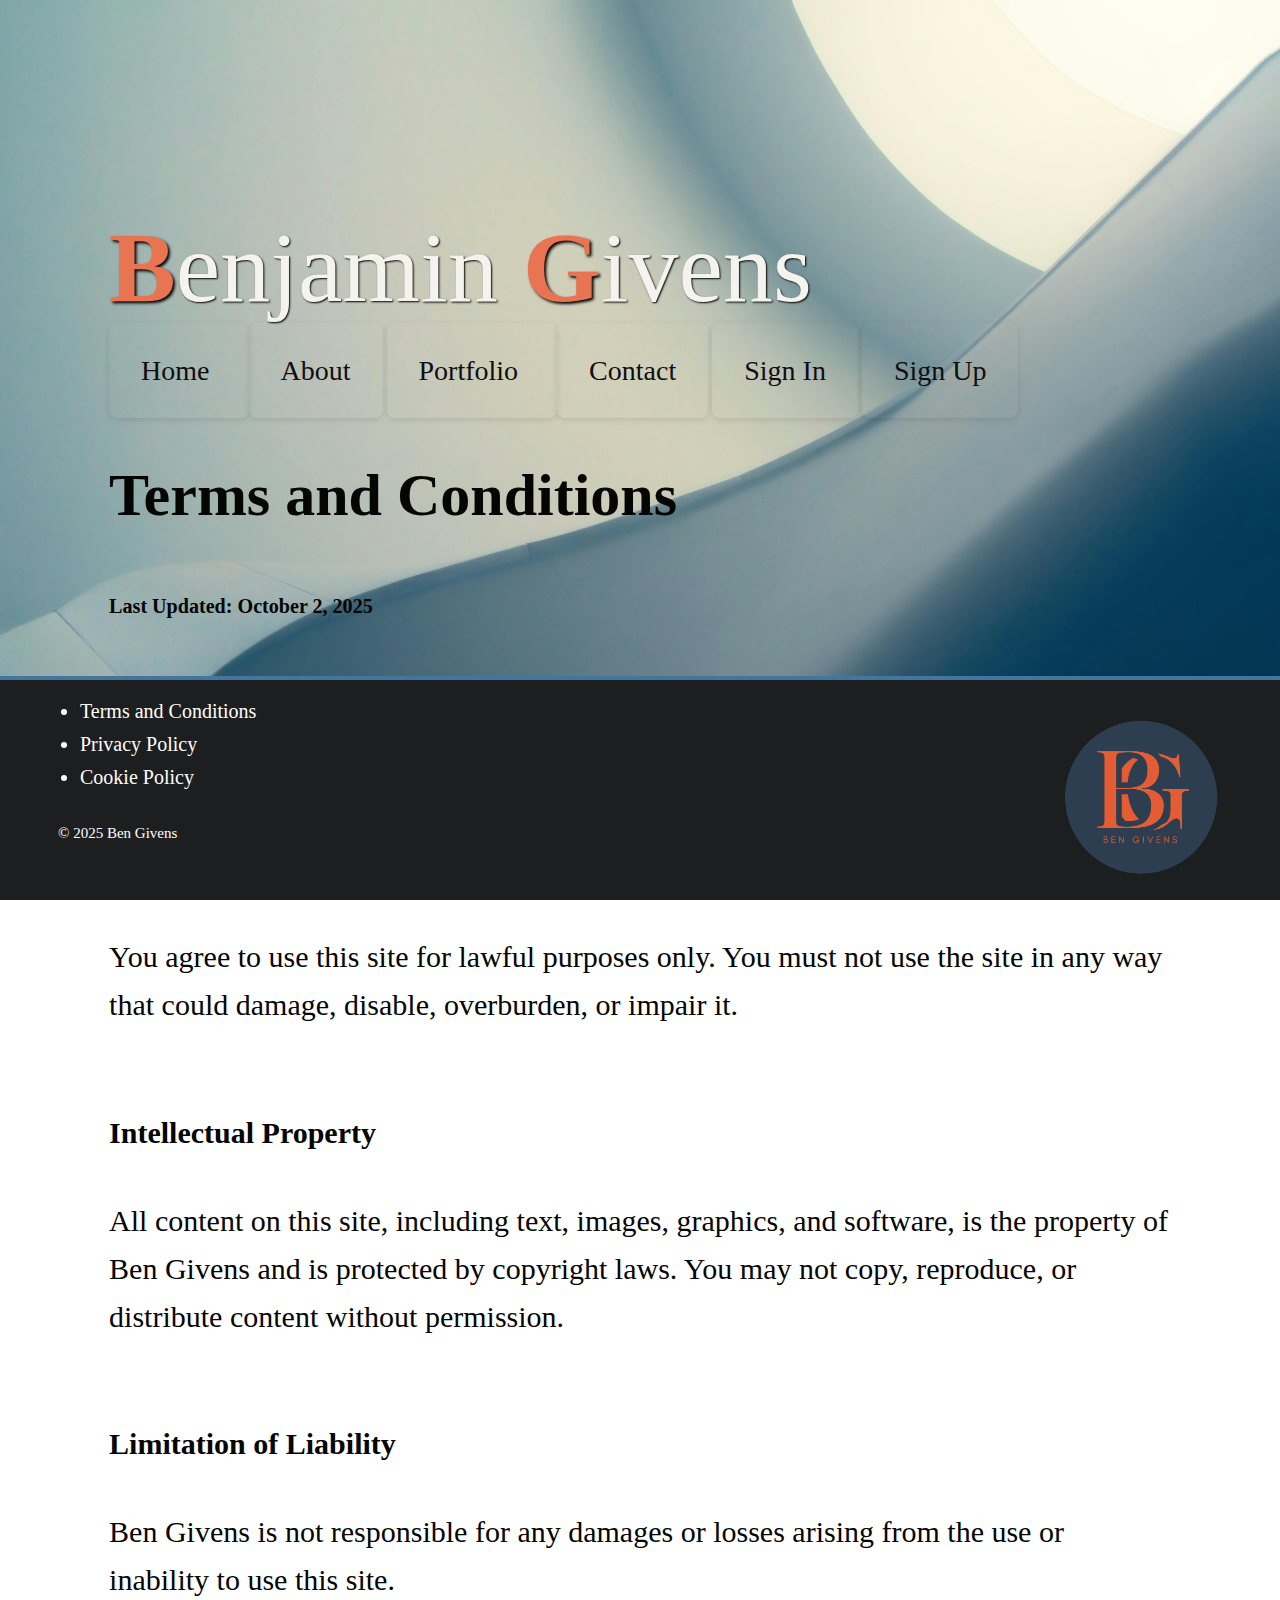
<file: terms.html>
<!DOCTYPE html>
<html>
    <head>
        <meta charset="utf-8">
        <title>Ben's Website</title>
        <meta name="description" content="">
        <meta name="viewport" content="width=device-width, initial-scale=1">
        <link rel="stylesheet" href="stylesheets.css">
    </head>
    <body>
        <section id="intro">
            <div class="name"> <span class="highlight">B</span>enjamin <span class="highlight">G</span>ivens</div>
            <div class = "options1">
                <a href="index.html" class="gridItem"> Home </a>
                <a href="about.html" class="gridItem"> About</a>
                <a href="projects.html" class="gridItem"> Portfolio </a>
                <a href="contact.html" class="gridItem">Contact</a>
                <a href="signin.html" class="gridItem">Sign In</a>
                <a href="signup.html" class="gridItem">Sign Up</a>
        </section>
        <section id="mainContent">
            <div class="mainText">
                <h1>Terms and Conditions</h1>
                <h6> Last Updated: October 2, 2025</h6>
                <p> By accessing or using this website, you agree to comply with and be bound by these Terms and Conditions. Please read them carefully. </p>
                <h4>Use of Website:</h4>
                <p> You agree to use this site for lawful purposes only. You must not use the site in any way that could damage, disable, overburden, or impair it.</p>
                <h4>Intellectual Property</h4>
                <p>All content on this site, including text, images, graphics, and software, is the property of Ben Givens and is protected by copyright laws. You may not copy, reproduce, or distribute content without permission.</p>
                <h4>Limitation of Liability</h4>
                <p>Ben Givens is not responsible for any damages or losses arising from the use or inability to use this site.</p>
    </div>
    </section>
    <footer>
    <div class="footerText">
        <ul>
        <li><a href="terms.html">Terms and Conditions</a></li>
        <li><a href="privacy.html">Privacy Policy</a></li>
        <li><a href="cookies.html">Cookie Policy</a></li>
        </ul>
        <p>&copy; 2025 Ben Givens</p>
    </div>
    <img src="assets/logo.png" alt="Logo" class="footerLogo">
    </footer>
    </body>

</html>
</file>
<file: stylesheets.css>
body {
    background-image: url(assets/background.png);
    background-size: cover;
    background-attachment: fixed;
    background-repeat: no-repeat;
}
.name{
    padding-top: 200px;
    margin-bottom: 30px;
    text-shadow: 1px 1px 2px black;
    font-size: 100px;
    color: #F5F3EE;
}
#intro{
    padding-top: 2px;
    padding-left: 8%;
    width: 100%;
    display: flex;
    flex-direction: column;
    align-items: left;
}
#options1{
    margin-top: 20px;
    flex-direction: column;
    align-items: center;
    width: 100%;
}
.gridItem{
    color: #0f0e0e;
    background-color: transparent;
    font-size: 28px;
    font-weight: 500;
    border-color: transparent;
    cursor: pointer;
    padding : 32px;
    transition: all 0.2s ease;
    border-radius: 8px;
    box-shadow: 0 2px 6px rgba(0,0,0,0.1);
    text-decoration: none;
}
.currentlyActive{
    color: #F5F3EE;
    background-color: #234E70;
    font-weight: 700;
    box-shadow: 0 4px 10px rgba(0,0,0,0.15);
}
.gridItem:hover {
  color: #F5F3EE;
  background-color: #E97451;
  transform: translateY(-2px);
  box-shadow: 0 4px 10px rgba(0,0,0,0.15);
}
.gridItem:active {
  transform: translateY(0);
  box-shadow: 0 2px 6px rgba(0,0,0,0.1);
}
.highlight{
    color:#E97451;
    font-weight: 800;
    text-shadow: 2px 2px 3px black;
} 
footer {
  position: fixed;
  display: flex;
  flex-direction: row;
  justify-content: space-between;
  left: 0;
  bottom: 0;
  width: 100%;
  background-color: #1d1e20;
  color: white;
  border-color: #42769e;
  border-width: 4px;
  border-top-style: solid;
  border-left-style: none;
  border-right-style: none;
  border-bottom-style: none;
  align-items: center;
}
.footerText {
  align-items: left;
  padding-left: 40px;
}
.footerText li{
    margin-bottom: 10px;
    font-size: 20px;
}
.footerText a{
    text-decoration: none;
    color: white;
}
.footerText a:hover{
    color: #E97451;
    text-decoration: underline;
}
.footerText p{
    padding-top: 20px;
    padding-left: 18px;
    font-size: 15px;
}
.footerLogo{
    align-items: center;
    padding-right: 10px;
    display: flex;
    padding-top: 20px;
    padding-right: 40px;
    height: 200px;
    width: auto;
}
body p {
    margin-top: 10px;
    padding-bottom: 40px;
}
input[type=submit] {
    margin-bottom: 100px;
}
input[type=text] {
    padding-bottom: 4px;
}
input[type=email] {
    padding-bottom: 4px;
}
#mainContent{
    padding-left: 8%;
    padding-right: 8%;
    padding-bottom: 150px;
    padding-top: 20px;
    color: #050504;
    font-size: 30px;
    line-height: 1.6;
}
.contactForm{
    display: flex;
    flex-direction: row;
}
.contactEntry
{
    align-items: left;
}
.contactMap{
    margin-top: 30px;
    margin-left: 20%;
}
</file>
